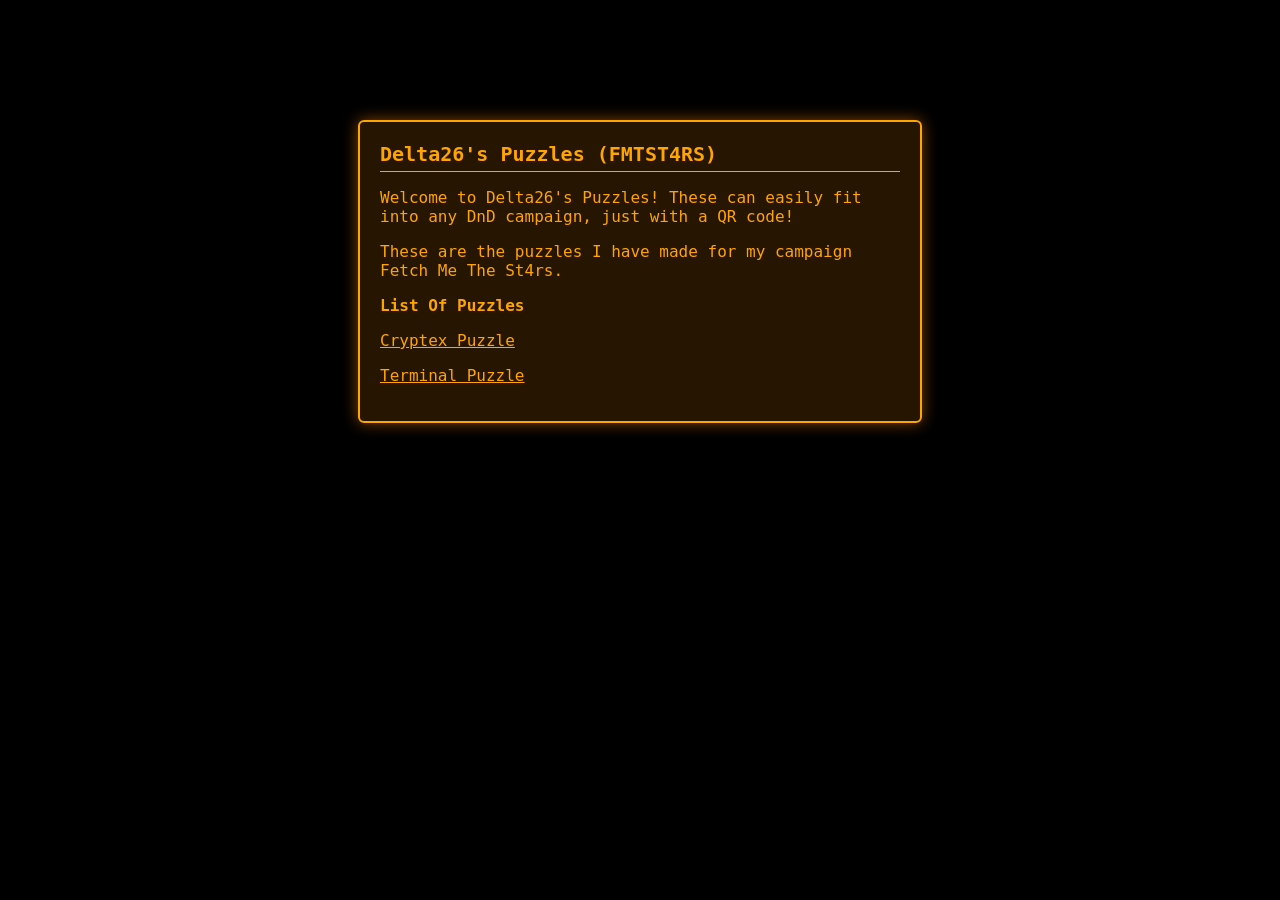
<file: FMTST4RS/index.html>
<html><head>
<link rel="stylesheet" href="FetchMeTheSt4rsStyleOrange.css">



</head>

<body>

<div class="errorBox">

<div class="titleBar">
Delta26's Puzzles (FMTST4RS)
</div>

<p>Welcome to Delta26's Puzzles! These can easily fit into any DnD campaign, just with a QR code!</p>

<p>These are the puzzles I have made for my campaign Fetch Me The St4rs.</p>

<p><b>List Of Puzzles</b></p>

<p>
<a href="https://mrdelta26.github.io/deltas_dnd_puzzles/FMTST4RS/Cryptex">
Cryptex Puzzle
</a>
</p>

<p>
<a href="https://mrdelta26.github.io/deltas_dnd_puzzles/FMTST4RS/terminal">
Terminal Puzzle
</a>
</p>

</div>


</body></html>
</file>
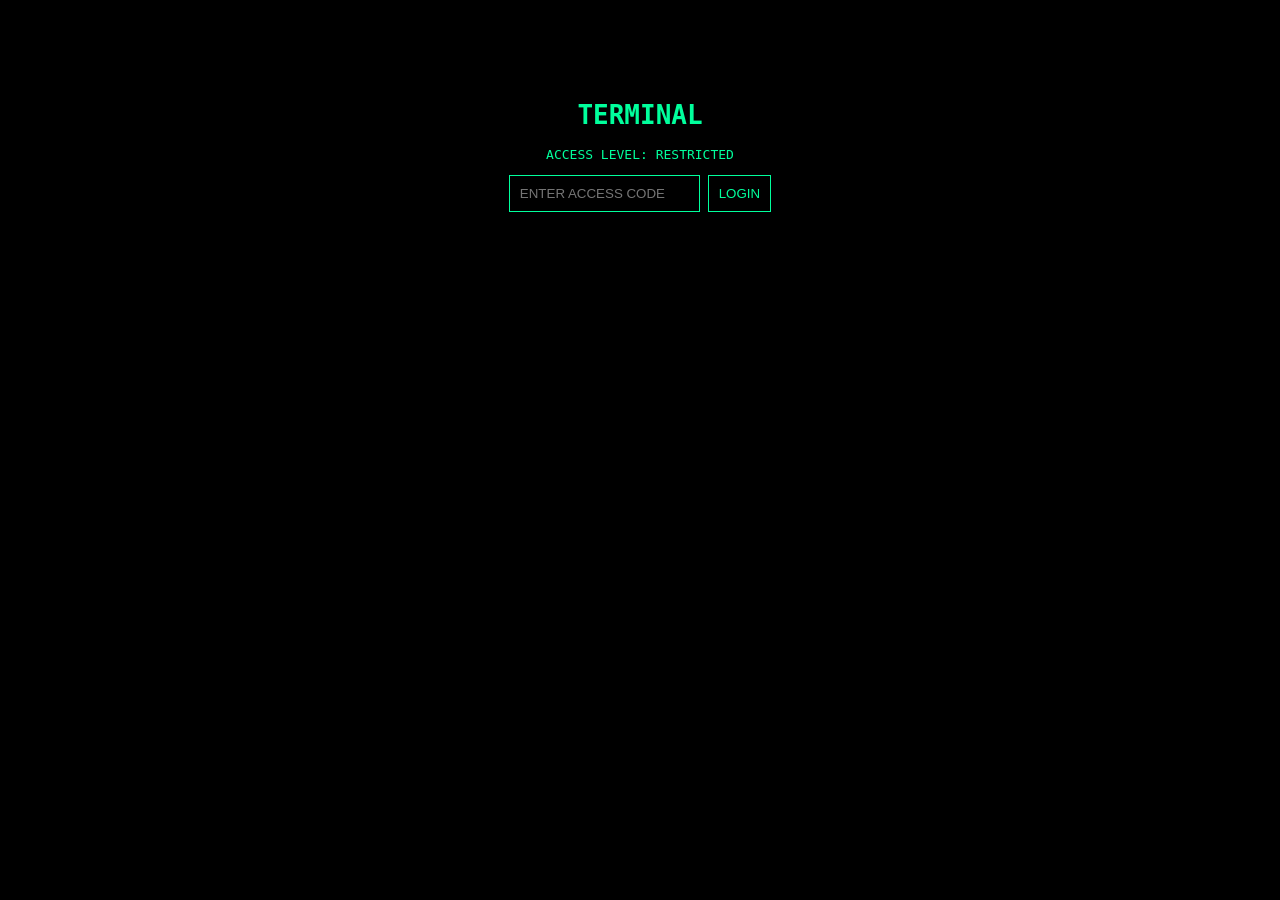
<file: FMTST4RS/code.html>
<!DOCTYPE html>
<html>
<head>
<title>Terminal</title>
<style>
body {
    background-color: black;
    color: #00ff9c;
    font-family: monospace;
    text-align: center;
    margin-top: 100px;
}
input {
    background: black;
    border: 1px solid #00ff9c;
    color: #00ff9c;
    padding: 10px;
}
button {
    background: black;
    border: 1px solid #00ff9c;
    color: #00ff9c;
    padding: 10px;
}
</style>
</head>

<body>

<h1>TERMINAL</h1>
<p>ACCESS LEVEL: RESTRICTED</p>

<input id="pass" placeholder="ENTER ACCESS CODE">
<button onclick="check()">LOGIN</button>

<p id="msg"></p>

<script>
function check(){
    let p = document.getElementById("pass").value;

    if(p === "Orion"){
        window.location.href = "passwordcorrect.html";
    } else {
        document.getElementById("msg").innerText = "ACCESS DENIED";
    }
}
</script>

<!--
ENGINEER NOTE:

Security override word: Orion
Do not store this in plaintext next time.
Whomever is coding the security, definitely needs to take a class on cybersecurity.
SOMEONE could just use Inspect Element and see the password. So secure, guys. Really.
- J
-->

</body>
</html>
</file>
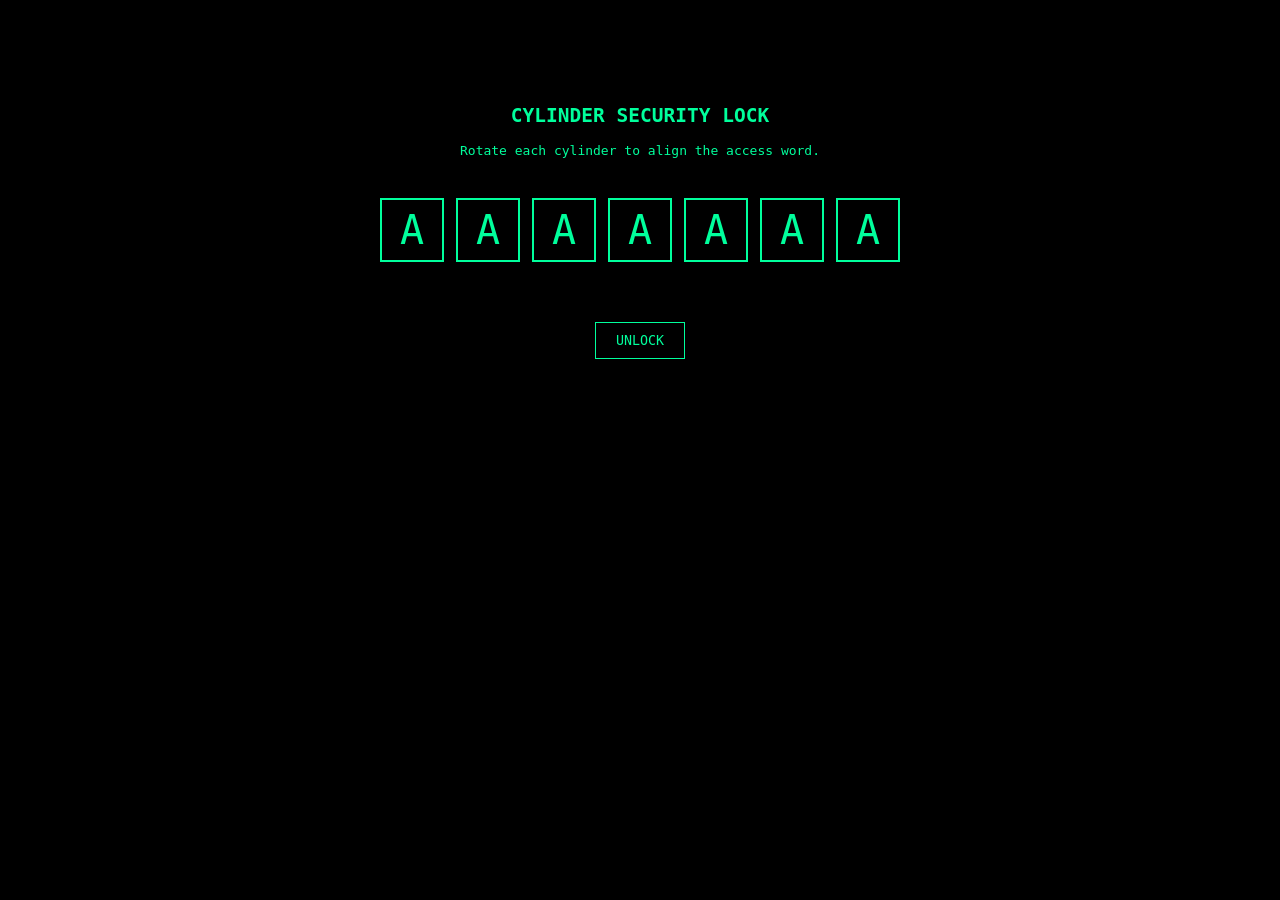
<file: FMTST4RS/Cryptex.html>
<!DOCTYPE html>
<html>
<head>
<title>Station Lock Cylinder</title>

<style>
body{
    background:black;
    color:#00ff9c;
    font-family:monospace;
    text-align:center;
    padding-top:80px;
}

#wheels{
    display:flex;
    justify-content:center;
    gap:12px;
    margin:40px;
}

.wheel{
    font-size:40px;
    border:2px solid #00ff9c;
    width:60px;
    height:60px;
    display:flex;
    align-items:center;
    justify-content:center;
    cursor:pointer;
    user-select:none;
}

button{
    background:black;
    color:#00ff9c;
    border:1px solid #00ff9c;
    padding:10px 20px;
    font-family:monospace;
    cursor:pointer;
    margin-top:20px;
}
</style>
</head>

<body>

<h2>CYLINDER SECURITY LOCK</h2>
<p>Rotate each cylinder to align the access word.</p>

<div id="wheels">
<div class="wheel">A</div>
<div class="wheel">A</div>
<div class="wheel">A</div>
<div class="wheel">A</div>
<div class="wheel">A</div>
<div class="wheel">A</div>
<div class="wheel">A</div>
</div>

<button onclick="check()">UNLOCK</button>

<p id="msg"></p>

<script>
const alphabet = "ABCDEFGHIJKLMNOPQRSTUVWXYZ";
const wheels = document.querySelectorAll(".wheel");

// Clicking each wheel rotates it to the next letter
wheels.forEach(wheel=>{
    wheel.addEventListener("click", ()=>{
        let current = wheel.innerText;
        let index = alphabet.indexOf(current);
        index = (index + 1) % 26;
        wheel.innerText = alphabet[index];
    });
});

// Check if the code is correct
function check(){
    let code = "";
    wheels.forEach(w=>{
        code += w.innerText;
    });

    if(code === "DECAYED"){
        document.getElementById("msg").innerText =
        "ACCESS GRANTED — Connecting...";
         window.location.href = "passwordcorrect.html";
    } else {
        document.getElementById("msg").innerText =
        "LOCKED";
    }
}
</script>

</body>
</html>
</file>
<file: FMTST4RS/FetchMeTheSt4rsStyleOrange.css>
body{
    background:black;
    color:orange;
    font-family: Consolas, monospace;
}

.errorBox{
    width:520px;
    margin:120px auto;
    padding:20px;

    background:rgba(255,140,0,0.15); /* transparent orange */
    border:2px solid orange;
    border-radius:6px;

    box-shadow:0 0 15px rgba(255,140,0,0.5);
}

.titleBar{
    font-size:20px;
    font-weight:bold;
    margin-bottom:15px;
    border-bottom:1px solid orange;
    padding-bottom:5px;
}

a{
    color:orange;
}

a:hover{
    color:#ffb347;
}
</file>
